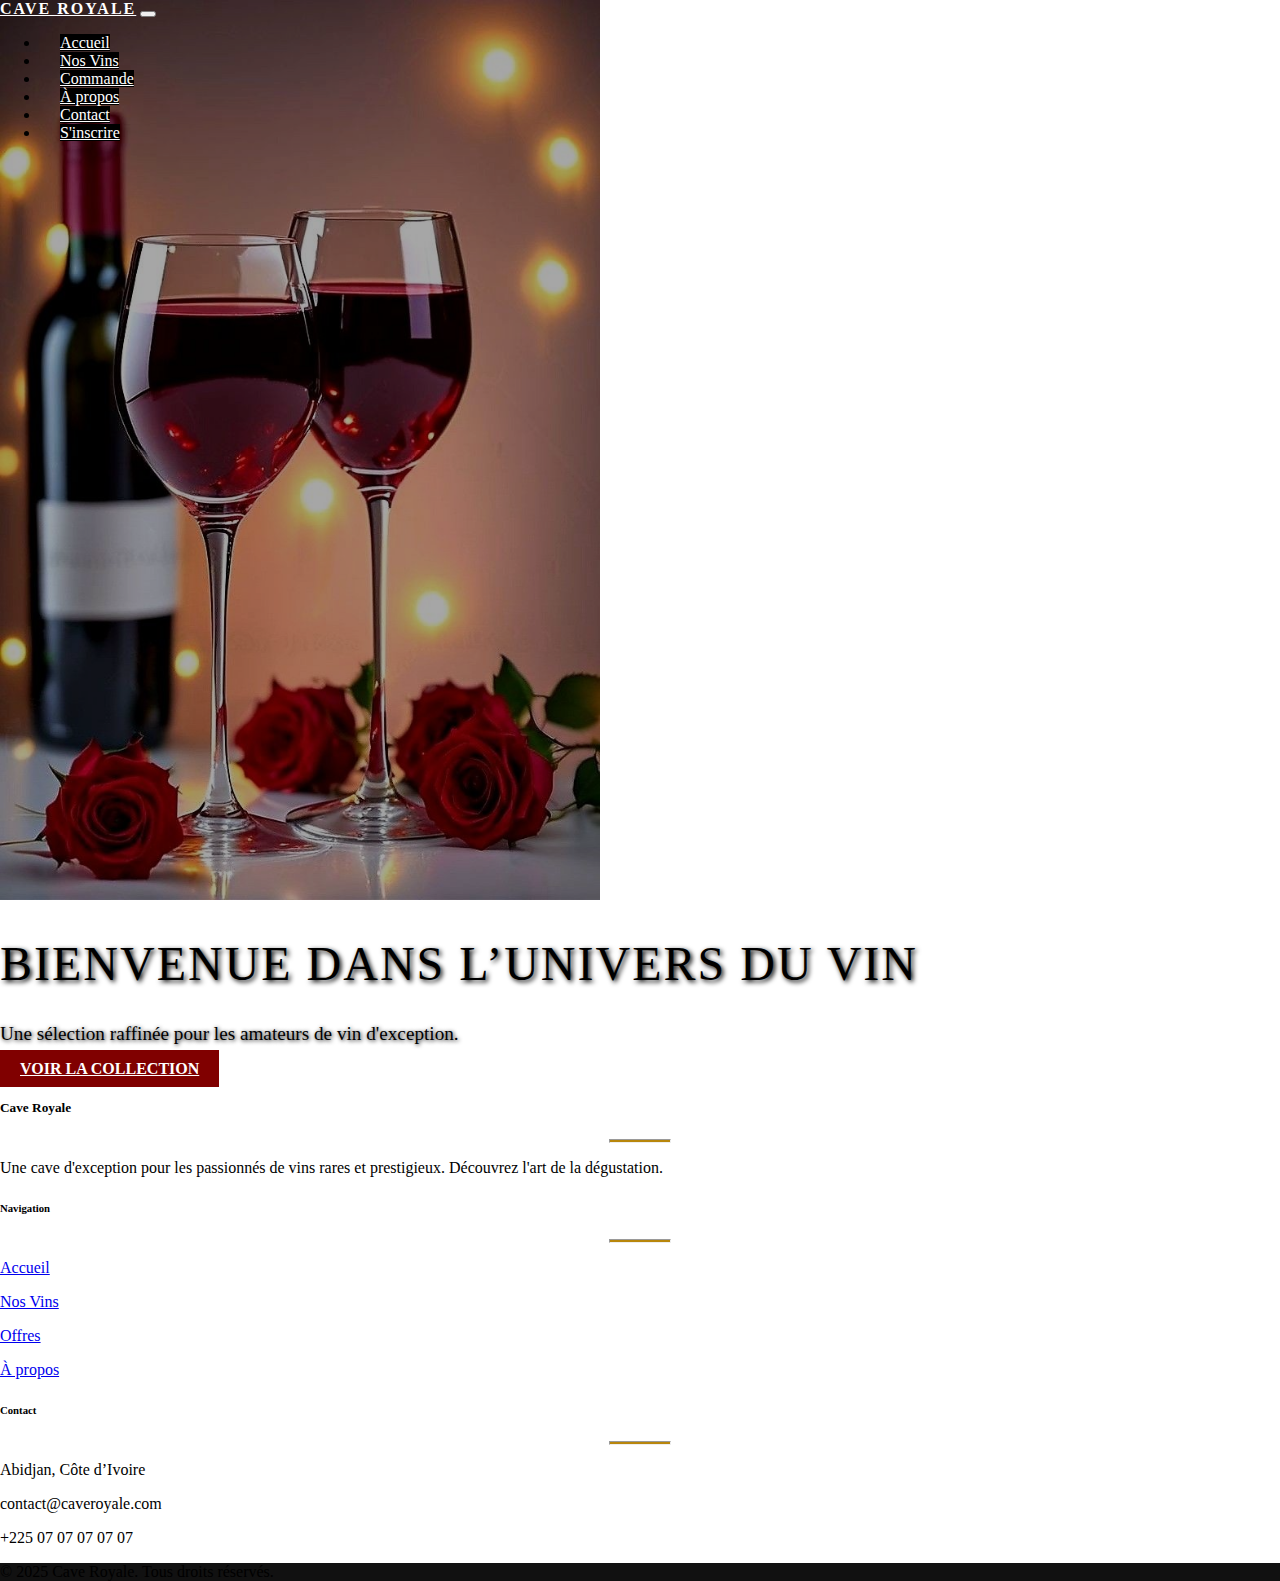
<file: index.html>
<!doctype html>
<html lang="fr">
  <head>
    <meta charset="utf-8">
    <meta name="viewport" content="width=device-width, initial-scale=1">
    <title>Cave Royale</title>
    <link href="https://cdn.jsdelivr.net/npm/bootstrap@5.3.5/dist/css/bootstrap.min.css" rel="stylesheet" integrity="sha384-SgOJa3DmI69IUzQ2PVdRZhwQ+dy64/BUtbMJw1MZ8t5HZApcHrRKUc4W0kG879m7" crossorigin="anonymous">
    <link rel="stylesheet" href="css/style.css">
  </head>
  <body>
    <nav class="navbar navbar-expand-lg navbar-dark px-5">
        <a class="navbar-brand" href="#">CAVE ROYALE</a>
        <button class="navbar-toggler" type="button" data-bs-toggle="collapse" data-bs-target="#navbarNav">
          <span class="navbar-toggler-icon"></span>
        </button>
        <div class="collapse navbar-collapse justify-content-end" id="navbarNav">
          <ul class="navbar-nav">
            <li class="nav-item"><a class="nav-link" href="">Accueil</a></li>
            <li class="nav-item"><a class="nav-link" href="index3.html">Nos Vins</a></li>
            <li class="nav-item"><a class="nav-link" href="index6.html">Commande</a></li>
            <li class="nav-item"><a class="nav-link" href="index4.html">À propos</a></li>
            <li class="nav-item"><a class="nav-link" href="#contact">Contact</a></li>
    
            <li class="nav-item"><a class="nav-link" href="index2.html">S'inscrire</a></li>
          </ul>
        </div>
      </nav>
    
    
      <div id="heroCarousel" class="carousel slide" data-bs-ride="carousel">
        <div class="carousel-inner">
          <div class="carousel-item active">
            <img src="img/9b9abab7928ca96b4a9d3b543d904069.jpg" class="d-block w-100" alt="bouteilles de vin">
            <div class="carousel-caption text-center">
              <h1>BIENVENUE DANS L’UNIVERS DU VIN</h1>
              <p>Une sélection raffinée pour les amateurs de vin d'exception.</p>
              <a href="index5.html" class="btn btn-custom">Voir la collection</a>
    
            </div>
          </div>
        </div>
      </div>
    
    
      <footer class="bg-dark text-light pt-5 pb-4 mt-5">
        <div class="container text-center text-md-start">
          <div class="row">
    
    
            <div class="col-md-3 col-lg-4 col-xl-3 mx-auto mb-4">
              <h5 class="text-uppercase fw-bold">Cave Royale</h5>
              <hr class="mb-2 mt-0 d-inline-block mx-auto" style="width: 60px; background-color: #b8860b; height: 2px" />
              <p>
                Une cave d'exception pour les passionnés de vins rares et prestigieux. Découvrez l'art de la dégustation.
              </p>
            </div>
    
    
            <div class="col-md-2 col-lg-2 col-xl-2 mx-auto mb-4">
              <h6 class="text-uppercase fw-bold">Navigation</h6>
              <hr class="mb-2 mt-0 d-inline-block mx-auto" style="width: 60px; background-color: #b8860b; height: 2px" />
              <p><a href="#" class="text-light text-decoration-none">Accueil</a></p>
              <p><a href="index3.html" class="text-light text-decoration-none">Nos Vins</a></p>
              <p><a href="#" class="text-light text-decoration-none">Offres</a></p>
              <p><a href="index4.html" class="text-light text-decoration-none">À propos</a></p>
            </div>
    
    
            <div id="contact" class="col-md-4 col-lg-3 col-xl-3 mx-auto mb-md-0 mb-4">
              <h6 class="text-uppercase fw-bold">Contact</h6>
              <hr class="mb-2 mt-0 d-inline-block mx-auto" style="width: 60px; background-color: #b8860b; height: 2px" />
              <p><i class="bi bi-geo-alt-fill"></i> Abidjan, Côte d’Ivoire</p>
              <p><i class="bi bi-envelope-fill"></i> contact@caveroyale.com</p>
              <p><i class="bi bi-telephone-fill"></i> +225 07 07 07 07 07</p>
            </div>
    
   
            <div class="text-center py-3" style="background-color: #111;">
              © 2025 Cave Royale. Tous droits réservés.
            </div>
      </footer>
    
    <script src="https://cdn.jsdelivr.net/npm/bootstrap@5.3.5/dist/js/bootstrap.bundle.min.js" integrity="sha384-k6d4wzSIapyDyv1kpU366/PK5hCdSbCRGRCMv+eplOQJWyd1fbcAu9OCUj5zNLiq" crossorigin="anonymous"></script>
  </body>
</html>
</file>
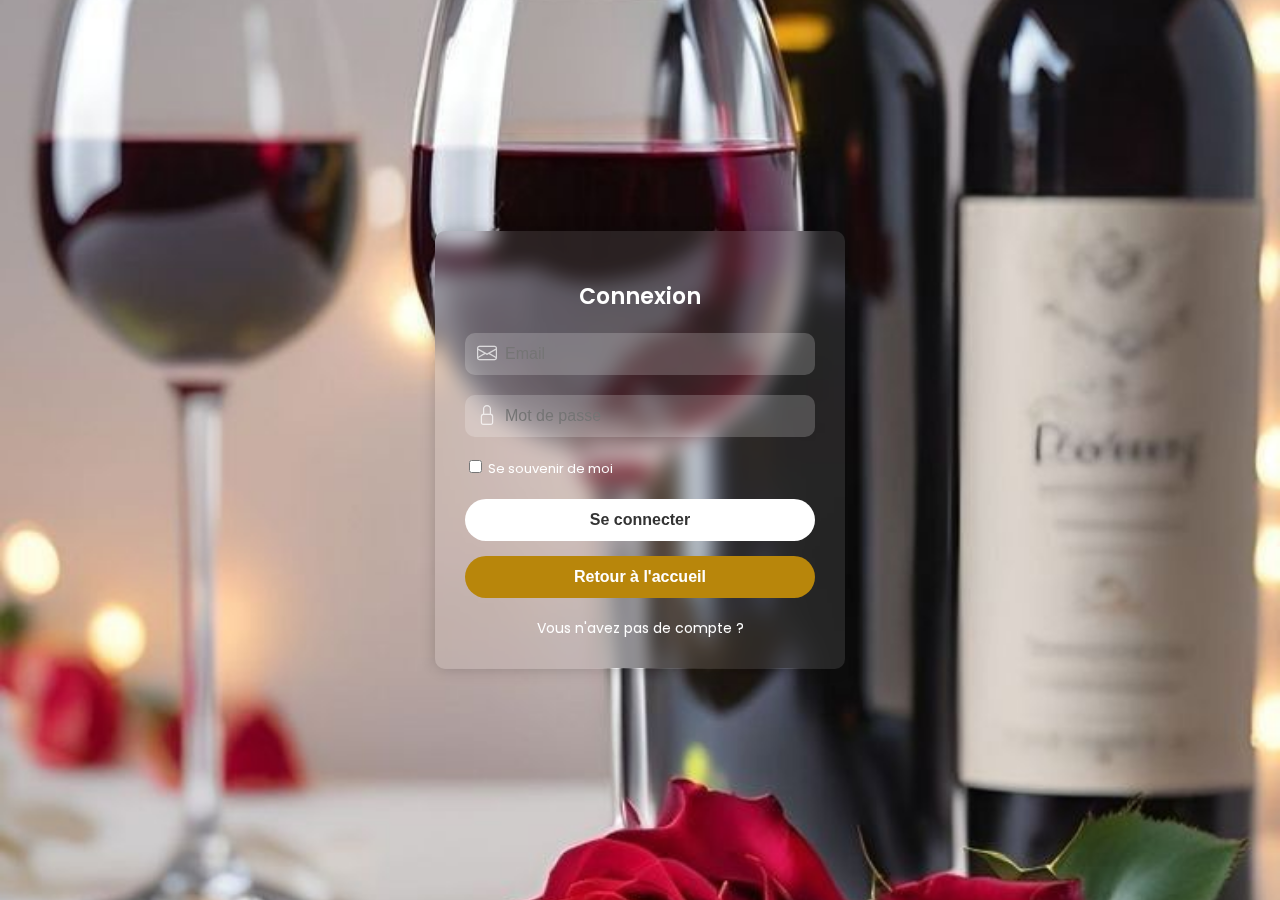
<file: index2.html>
<!DOCTYPE html>
<html lang="fr">

<head>
  <meta charset="UTF-8">
  <meta name="viewport" content="width=device-width, initial-scale=1.0">
  <title>Connexion</title>
  <link href="https://fonts.googleapis.com/css2?family=Poppins&display=swap" rel="stylesheet">

  <link href="https://cdn.jsdelivr.net/npm/bootstrap-icons/font/bootstrap-icons.css" rel="stylesheet">
  <link rel="stylesheet" href="css/style2.css">
</head>

<body>

  <div class="login-box">
    <h2>Connexion</h2>
    <form>
      <div class="input-group">

        <i class="bi bi-envelope"></i>
        <input type="email" placeholder="Email" required>
      </div>
      <div class="input-group">

        <i class="bi bi-lock"></i>
        <input type="password" placeholder="Mot de passe" required>
      </div>
      <div class="options">
        <label><input type="checkbox"> Se souvenir de moi</label>
      </div>
      <button type="submit">Se connecter</button>


      <button type="button" onclick="window.location.href='index.html';" class="back-home-btn">Retour à
        l'accueil</button>

      <div class="register">
        Vous n'avez pas de compte ?
      </div>
    </form>
  </div>

  <script>
  
    const form = document.querySelector('form');

   
    const emailInput = document.querySelector('input[type="email"]');
    const passwordInput = document.querySelector('input[type="password"]');

   
    form.addEventListener('submit', function (event) {
      event.preventDefault(); 

     
      if (emailInput.value === '' || passwordInput.value === '') {
        alert('Veuillez remplir tous les champs.');
      } else {
        alert('Formulaire soumis avec succès !');
        
      }
    });
  </script>

</body>

</html>
</file>
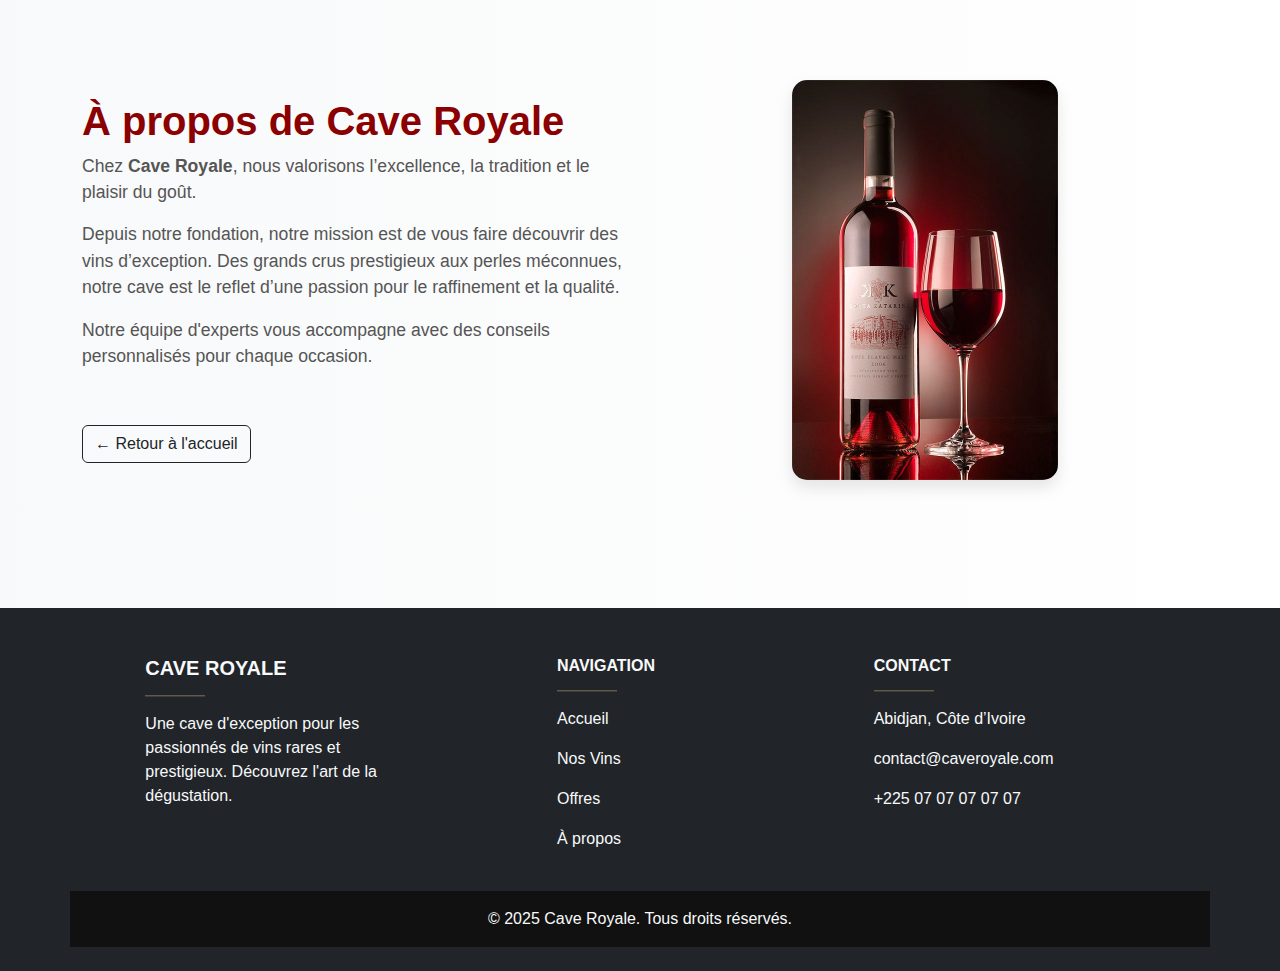
<file: index4.html>
<!DOCTYPE html>
<html lang="fr">

<head>
  <meta charset="UTF-8" />
  <meta name="viewport" content="width=device-width, initial-scale=1.0" />
  <title>À propos - Cave Royale</title>
  <link href="https://cdn.jsdelivr.net/npm/bootstrap@5.3.5/dist/css/bootstrap.min.css" rel="stylesheet">
  <style>
    body {
      background: linear-gradient(to right, #f8f9fa, #ffffff);
      font-family: 'Segoe UI', sans-serif;
    }

    #about {
      padding: 80px 0;
    }

    #about h2 {
      color: #8B0000;
      font-weight: bold;
      font-size: 2.5rem;
    }

    #about p {
      font-size: 1.1rem;
      color: #555;
    }

    .img-about {
      border-radius: 15px;
      box-shadow: 0 8px 16px rgba(0, 0, 0, 0.1);
      transition: transform 0.3s ease;
    }

    .img-about:hover {
      transform: scale(1.03);
    }

    .btn-return {
      margin-top: 40px;
    }
  </style>
</head>

<body>


  <section id="about">
    <div class="container">
      <div class="row align-items-center">


        <div class="col-md-6">
          <h2>À propos de Cave Royale</h2>
          <p>
            Chez <strong>Cave Royale</strong>, nous valorisons l’excellence, la tradition et le plaisir du goût.
          </p>
          <p>
            Depuis notre fondation, notre mission est de vous faire découvrir des vins d’exception. Des grands crus
            prestigieux aux perles méconnues, notre cave est le reflet d’une passion pour le raffinement et la qualité.
          </p>
          <p>
            Notre équipe d'experts vous accompagne avec des conseils personnalisés pour chaque occasion.
          </p>

          <a href="index.html" class="btn btn-outline-dark btn-return">← Retour à l'accueil</a>
        </div>


        <div class="col-md-6 text-center">
          <img src="img/251b09da0e29093ebb8fed7243810e4f.jpg" alt="Bouteilles de vin" class="img-fluid img-about"
            style="max-height: 400px;">
        </div>

      </div>
    </div>
  </section>
  <footer class="bg-dark text-light pt-5 pb-4 mt-5">
    <div class="container text-center text-md-start">
      <div class="row">


        <div class="col-md-3 col-lg-4 col-xl-3 mx-auto mb-4">
          <h5 class="text-uppercase fw-bold">Cave Royale</h5>
          <hr class="mb-2 mt-0 d-inline-block mx-auto" style="width: 60px; background-color: #b8860b; height: 2px" />
          <p>
            Une cave d'exception pour les passionnés de vins rares et prestigieux. Découvrez l'art de la dégustation.
          </p>
        </div>


        <div class="col-md-2 col-lg-2 col-xl-2 mx-auto mb-4">
          <h6 class="text-uppercase fw-bold">Navigation</h6>
          <hr class="mb-2 mt-0 d-inline-block mx-auto" style="width: 60px; background-color: #b8860b; height: 2px" />
          <p><a href="index.html" class="text-light text-decoration-none">Accueil</a></p>
          <p><a href="#" class="text-light text-decoration-none">Nos Vins</a></p>
          <p><a href="#" class="text-light text-decoration-none">Offres</a></p>
          <p><a href="index4.html" class="text-light text-decoration-none">À propos</a></p>
        </div>


        <div id="contact" class="col-md-4 col-lg-3 col-xl-3 mx-auto mb-md-0 mb-4">
          <h6 class="text-uppercase fw-bold">Contact</h6>
          <hr class="mb-2 mt-0 d-inline-block mx-auto" style="width: 60px; background-color: #b8860b; height: 2px" />
          <p><i class="bi bi-geo-alt-fill"></i> Abidjan, Côte d’Ivoire</p>
          <p><i class="bi bi-envelope-fill"></i> contact@caveroyale.com</p>
          <p><i class="bi bi-telephone-fill"></i> +225 07 07 07 07 07</p>
        </div>



        <div class="text-center py-3" style="background-color: #111;">
          © 2025 Cave Royale. Tous droits réservés.
        </div>
  </footer>

  <script src="https://cdn.jsdelivr.net/npm/bootstrap@5.3.5/dist/js/bootstrap.bundle.min.js"></script>
</body>

</html>
</file>
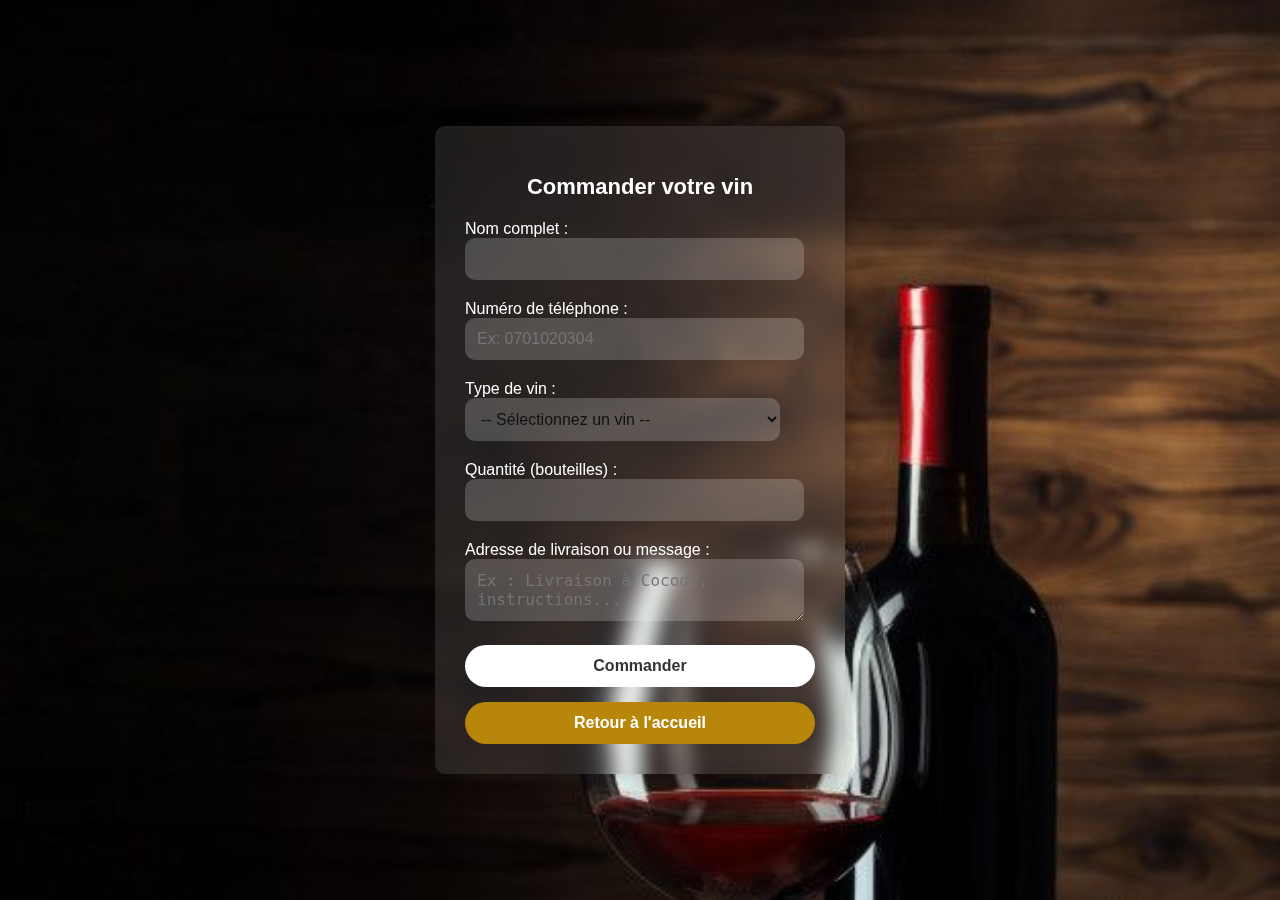
<file: index6.html>
<!DOCTYPE html>
<html lang="fr">
<head>
  <meta charset="UTF-8">
  <meta name="viewport" content="width=device-width, initial-scale=1.0">
  <title>Commande de vin</title>
  <style>
    body {
        background: url(img/863aa44a45dc8250a20672dd926ba6c9.jpg) no-repeat center center fixed;
        background-size: cover;
        height: 100vh;
        display: flex;
        align-items: center;
        justify-content: center;
        font-family: 'Poppins', sans-serif;
        margin: 0;
        padding: 0;
    }

    .form-container {
        background: rgba(255, 255, 255, 0.1);
        border-radius: 10px;
        padding: 30px;
        width: 350px;
        backdrop-filter: blur(10px);
        box-shadow: 0 0 15px rgba(0, 0, 0, 0.2);
        color: white;
        transition: transform 0.3s ease;
    }

    .form-container:hover {
        transform: translateY(-5px);
    }

    .form-container h2 {
        text-align: center;
        margin-bottom: 20px;
        font-weight: 600;
        font-size: 22px;
    }

    .input-group {
        position: relative;
        margin-bottom: 20px;
    }

    .input-group input,
    .input-group select,
    .input-group textarea {
        width: 90%;
        padding: 12px;
        border: none;
        border-radius: 10px;
        background-color: rgba(255, 255, 255, 0.2);
        color: #121111;
        outline: none;
        font-size: 16px;
    }

    .input-group i {
        position: absolute;
        top: 50%;
        left: 12px;
        transform: translateY(-50%);
        color: #ccc;
        font-size: 20px;
    }

    .input-group i:hover {
        color: #fff;
    }

    button {
        width: 100%;
        padding: 12px;
        border: none;
        border-radius: 25px;
        background-color: #ffffff;
        color: #333;
        font-weight: bold;
        cursor: pointer;
        font-size: 16px;
    }

    button:hover {
        background-color: #eee;
    }

    .register {
        text-align: center;
        margin-top: 20px;
        font-size: 14px;
        cursor: pointer;
    }

    .back-home-btn {
        width: 100%;
        padding: 12px;
        border: none;
        border-radius: 25px;
        background-color: #b8860b;
        color: #fff;
        font-weight: bold;
        cursor: pointer;
        font-size: 16px;
        margin-top: 15px;
        transition: background-color 0.3s ease;
    }

    .back-home-btn:hover {
        background-color: #f0a500;
    }

    .back-home-btn:focus {
        outline: none;
    }
  </style>
</head>
<body>

  <div class="form-container">
    <h2>Commander votre vin</h2>

    <form onsubmit="envoyerCommandeVin(); return false;">
      <div class="input-group">
        <label>Nom complet :</label>
        <input type="text" id="nom" required>
      </div>

      <div class="input-group">
        <label>Numéro de téléphone :</label>
        <input type="tel" id="telephone" required placeholder="Ex: 0701020304">
      </div>

      <div class="input-group">
        <label>Type de vin :</label>
        <select id="vin" required>
          <option value="">-- Sélectionnez un vin --</option>
          <option value="Vin rouge - Bordeaux">Vin rouge - Bordeaux</option>
          <option value="Vin blanc - Chardonnay">Vin blanc - Chardonnay</option>
          <option value="Vin rosé - Provence">Vin rosé - Provence</option>
          <option value="Vin mousseux - Champagne">Vin mousseux - Champagne</option>
        </select>
      </div>

      <div class="input-group">
        <label>Quantité (bouteilles) :</label>
        <input type="number" id="quantite" min="1" required>
      </div>

      <div class="input-group">
        <label>Adresse de livraison ou message :</label>
        <textarea id="message" placeholder="Ex : Livraison à Cocody, instructions..."></textarea>
      </div>

      <button type="submit">Commander</button>

      <button type="button" class="back-home-btn" onclick="window.location.href='index.html';">Retour à l'accueil</button>
    </form>
  </div>

  <script>
    function envoyerCommandeVin() {
      const nom = document.getElementById('nom').value;
      const telephone = document.getElementById('telephone').value;
      const vin = document.getElementById('vin').value;
      const quantite = document.getElementById('quantite').value;
      const message = document.getElementById('message').value;

      const sujet = encodeURIComponent("Nouvelle commande de vin");
      const corps = encodeURIComponent(
        `Nom : ${nom}\nTéléphone : ${telephone}\nVin : ${vin}\nQuantité : ${quantite}\n\nAdresse ou message : ${message}`
      );

      window.location.href = `mailto:madidaginettegraceyode@gmail.com?subject=${sujet}&body=${corps}`;
    }
  </script>

</body>
</html>
</file>
<file: css/style.css>
body {
    margin: 0;
    font-family: 'Georgia', serif;
  }

  .navbar {
    background-color: transparent;
    position: absolute;
    top: 0;
    width: 100%;
    z-index: 10;
  }

  .navbar-brand {
    font-weight: bold;
    color: #fff;
    letter-spacing: 2px;
  }

  .navbar-nav .nav-link {
    color: #fff !important;
    margin-left: 20px;
    background-color: #000;
  }

  .carousel-caption {
    bottom: 40%;
  }

  .carousel-caption h1 {
    font-size: 3rem;
    letter-spacing: 2px;
    font-weight: 500;
    text-shadow: 2px 2px 5px #000;
  }

  .carousel-caption p {
    font-size: 1.2rem;
    margin: 15px 0;
    text-shadow: 1px 1px 4px #000;
  }

  .btn-custom {
    background-color: #800000;
    color: #fff;
    border: none;
    padding: 10px 20px;
    text-transform: uppercase;
    font-weight: bold;
    transition: 0.3s;
  }

  .btn-custom:hover {
    background-color: #fff;
    color: #800000;
  }

  .carousel-item img {
    height: 100vh;
    object-fit: cover;
    filter: brightness(65%);
  }
</file>
<file: css/style2.css>
body {
    background: url(../img/bb11881ed190be0d2d50296266fa8b16.jpg) no-repeat center center fixed;
    background-size: cover;
    height: 100vh;
    display: flex;
    align-items: center;
    justify-content: center;
    font-family: 'Poppins', sans-serif;
    margin: 0;
    padding: 0;
}

.login-box {
    background: rgba(255, 255, 255, 0.1);
    border-radius: 10px;
    padding: 30px;
    width: 350px;
    backdrop-filter: blur(10px);
    box-shadow: 0 0 15px rgba(0, 0, 0, 0.2);
    color: white;
    transition: transform 0.3s ease;
}

.login-box:hover {
    transform: translateY(-5px);
}

.login-box h2 {
    text-align: center;
    margin-bottom: 20px;
    font-weight: 600;
    font-size: 22px;
}

.input-group {
    position: relative;
    margin-bottom: 20px;
}

.input-group input {
    width: 85%;
    padding: 12px 12px 12px 40px;
    border: none;
    border-radius: 10px;
    background-color: rgba(255, 255, 255, 0.2);
    color: #fff;
    outline: none;
    font-size: 16px;
}

.input-group i {
    position: absolute;
    top: 50%;
    left: 12px;
    transform: translateY(-50%);
    color: #ccc;
    font-size: 18px; 
}

.options {
    display: flex;
    justify-content: space-between;
    font-size: 13px;
    margin-bottom: 20px;
}

.options a {
    color: #fff;
    text-decoration: none;
}

.options a:hover {
    text-decoration: underline;
}

button {
    width: 100%;
    padding: 12px;
    border: none;
    border-radius: 25px;
    background-color: #ffffff;
    color: #333;
    font-weight: bold;
    cursor: pointer;
    font-size: 16px;
}

button:hover {
    background-color: #eee;
}

.register {
    text-align: center;
    margin-top: 20px;
    font-size: 14px;
    cursor: pointer;
}



.input-group i {
    font-size: 20px; 
    color: rgba(255, 255, 255, 0.7); 
}


.input-group i:hover {
    color: #fff; 
}

.back-home-btn {
    width: 100%;
    padding: 12px;
    border: none;
    border-radius: 25px;
    background-color: #b8860b; /* Or, another color from your design */
    color: #fff;
    font-weight: bold;
    cursor: pointer;
    font-size: 16px;
    margin-top: 15px;
    transition: background-color 0.3s ease;
}

.back-home-btn:hover {
    background-color: #f0a500; /* Hover effect, you can change the color */
}

.back-home-btn:focus {
    outline: none;
}
</file>
